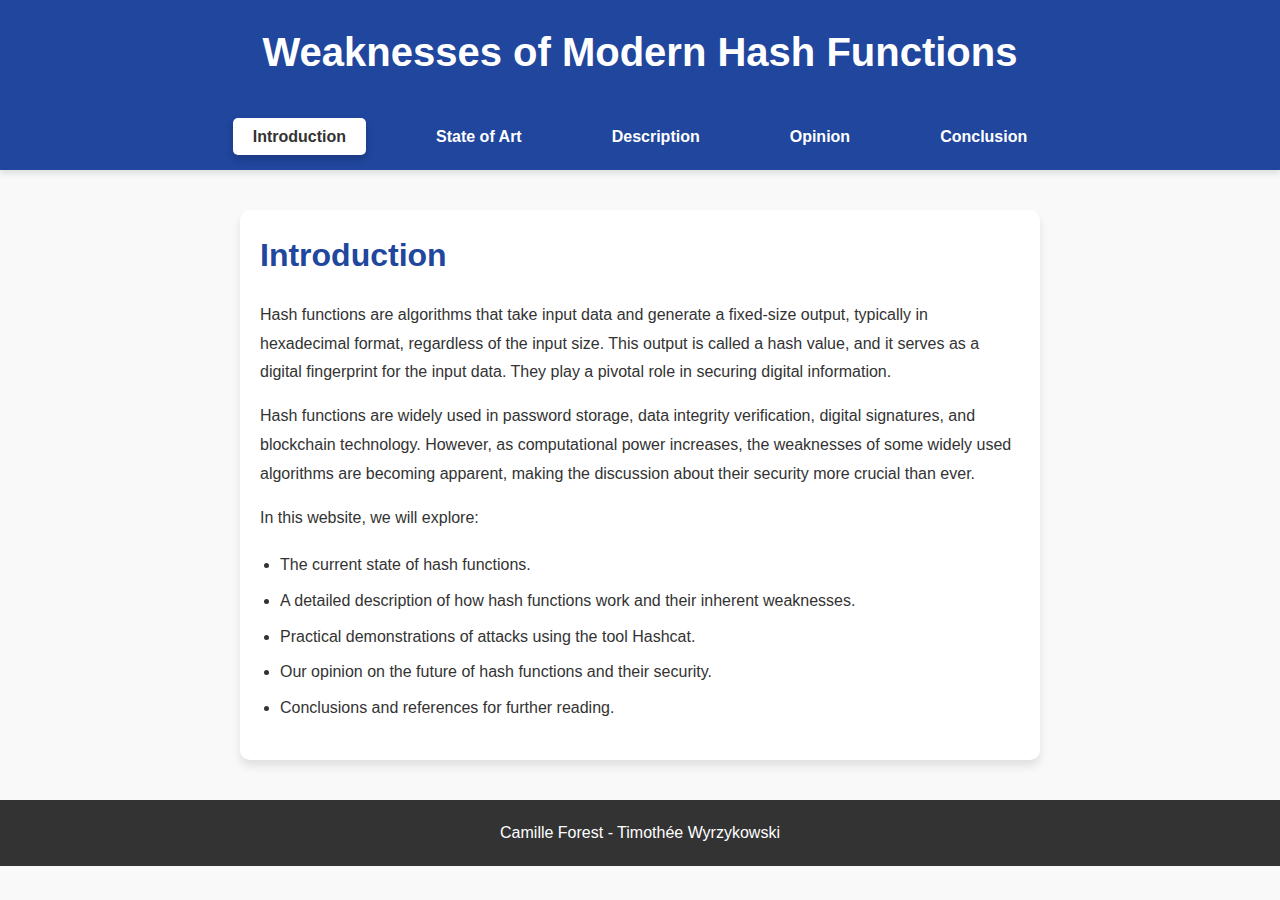
<file: index.html>
<!DOCTYPE html>
<html lang="en">

<head>
    <meta charset="UTF-8">
    <meta name="viewport" content="width=device-width, initial-scale=1.0">
    <title>Weaknesses of Modern Hash Functions</title>
    <link rel="stylesheet" href="style.css">
</head>

<body>
    <header>
        <h1>Weaknesses of Modern Hash Functions</h1>
        <nav>
            <ul>
                <li><a href="index.html" class="active">Introduction</a></li>
                <li><a href="state-of-art.html">State of Art</a></li>
                <li><a href="description.html">Description</a></li>
                <li><a href="opinion.html">Opinion</a></li>
                <li><a href="conclusion.html">Conclusion</a></li>
            </ul>
        </nav>
    </header>
    <main>
        <h2>Introduction</h2>
        <p>Hash functions are algorithms that take input data and generate a fixed-size output, typically in hexadecimal
            format, regardless of the input size. This output
            is called a hash value, and it serves as a digital fingerprint for the input data. They play a pivotal role
            in securing digital information.</p>
        <p>Hash functions are widely used in password storage, data integrity verification, digital signatures, and
            blockchain technology. However, as computational power increases, the weaknesses of some widely used
            algorithms are becoming apparent, making the discussion about their security more crucial than ever.</p>
        <p>In this website, we will explore:</p>
        <ul>
            <li>The current state of hash functions.</li>
            <li>A detailed description of how hash functions work and their inherent weaknesses.</li>
            <li>Practical demonstrations of attacks using the tool Hashcat.</li>
            <li>Our opinion on the future of hash functions and their security.</li>
            <li>Conclusions and references for further reading.</li>
        </ul>
    </main>

    <footer>
        <p>Camille Forest - Timothée Wyrzykowski</p>
    </footer>
</body>

</html>
</file>
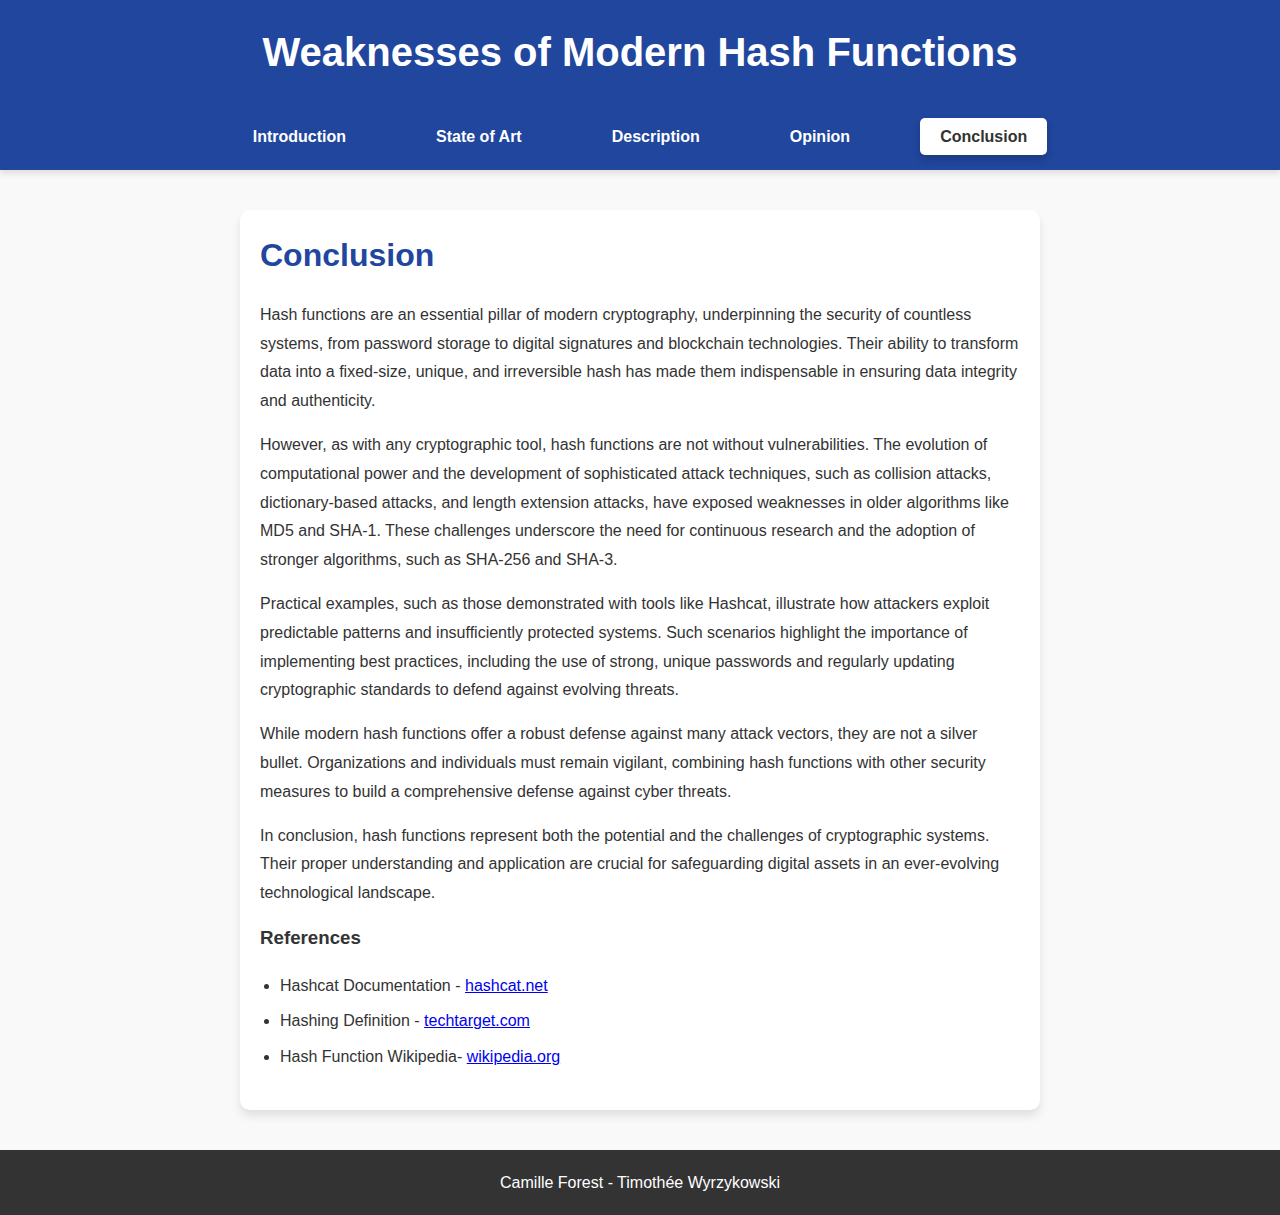
<file: conclusion.html>
<!DOCTYPE html>
<html lang="en">

<head>
    <meta charset="UTF-8">
    <meta name="viewport" content="width=device-width, initial-scale=1.0">
    <title>Weaknesses of Modern Hash Functions</title>
    <link rel="stylesheet" href="style.css">
</head>

<body>
    <header>
        <h1>Weaknesses of Modern Hash Functions</h1>
        <nav>
            <ul>
                <li><a href="index.html">Introduction</a></li>
                <li><a href="state-of-art.html">State of Art</a></li>
                <li><a href="description.html">Description</a></li>
                <li><a href="opinion.html">Opinion</a></li>
                <li><a href="conclusion.html" class="active">Conclusion</a></li>
            </ul>
        </nav>
    </header>
    <main>
        <h2>Conclusion</h2>
        <p>Hash functions are an essential pillar of modern cryptography, underpinning the security of countless
            systems, from password storage to digital signatures and blockchain technologies. Their ability to transform
            data into a fixed-size, unique, and irreversible hash has made them indispensable in ensuring data integrity
            and authenticity.</p>
        <p>However, as with any cryptographic tool, hash functions are not without vulnerabilities. The evolution of
            computational power and the development of sophisticated attack techniques, such as collision attacks,
            dictionary-based attacks, and length extension attacks, have exposed weaknesses in older algorithms like MD5
            and SHA-1. These challenges underscore the need for continuous research and the adoption of stronger
            algorithms, such as SHA-256 and SHA-3.</p>
        <p>Practical examples, such as those demonstrated with tools like Hashcat, illustrate how attackers exploit
            predictable patterns and insufficiently protected systems. Such scenarios highlight the importance of
            implementing best practices, including the use of strong, unique passwords and regularly updating
            cryptographic standards to defend against evolving threats.</p>
        <p>While modern hash functions offer a robust defense against many attack vectors, they are not a silver bullet.
            Organizations and individuals must remain vigilant, combining hash functions with other security measures to
            build a comprehensive defense against cyber threats.</p>
        <p>In conclusion, hash functions represent both the potential and the challenges of cryptographic systems. Their
            proper understanding and application are crucial for safeguarding digital assets in an ever-evolving
            technological landscape.</p>
        <h3>References</h3>
        <ul>
            <li>Hashcat Documentation - <a href="https://hashcat.net">hashcat.net</a></li>
            <li>Hashing Definition - <a
                    href="https://www.techtarget.com/searchdatamanagement/definition/hashing">techtarget.com</a></li>
            <li>Hash Function Wikipedia- <a href="https://en.wikipedia.org/wiki/Hash_function">wikipedia.org</a></li>
        </ul>
    </main>

    <footer>
        <p>Camille Forest - Timothée Wyrzykowski</p>
    </footer>
</body>

</html>
</file>
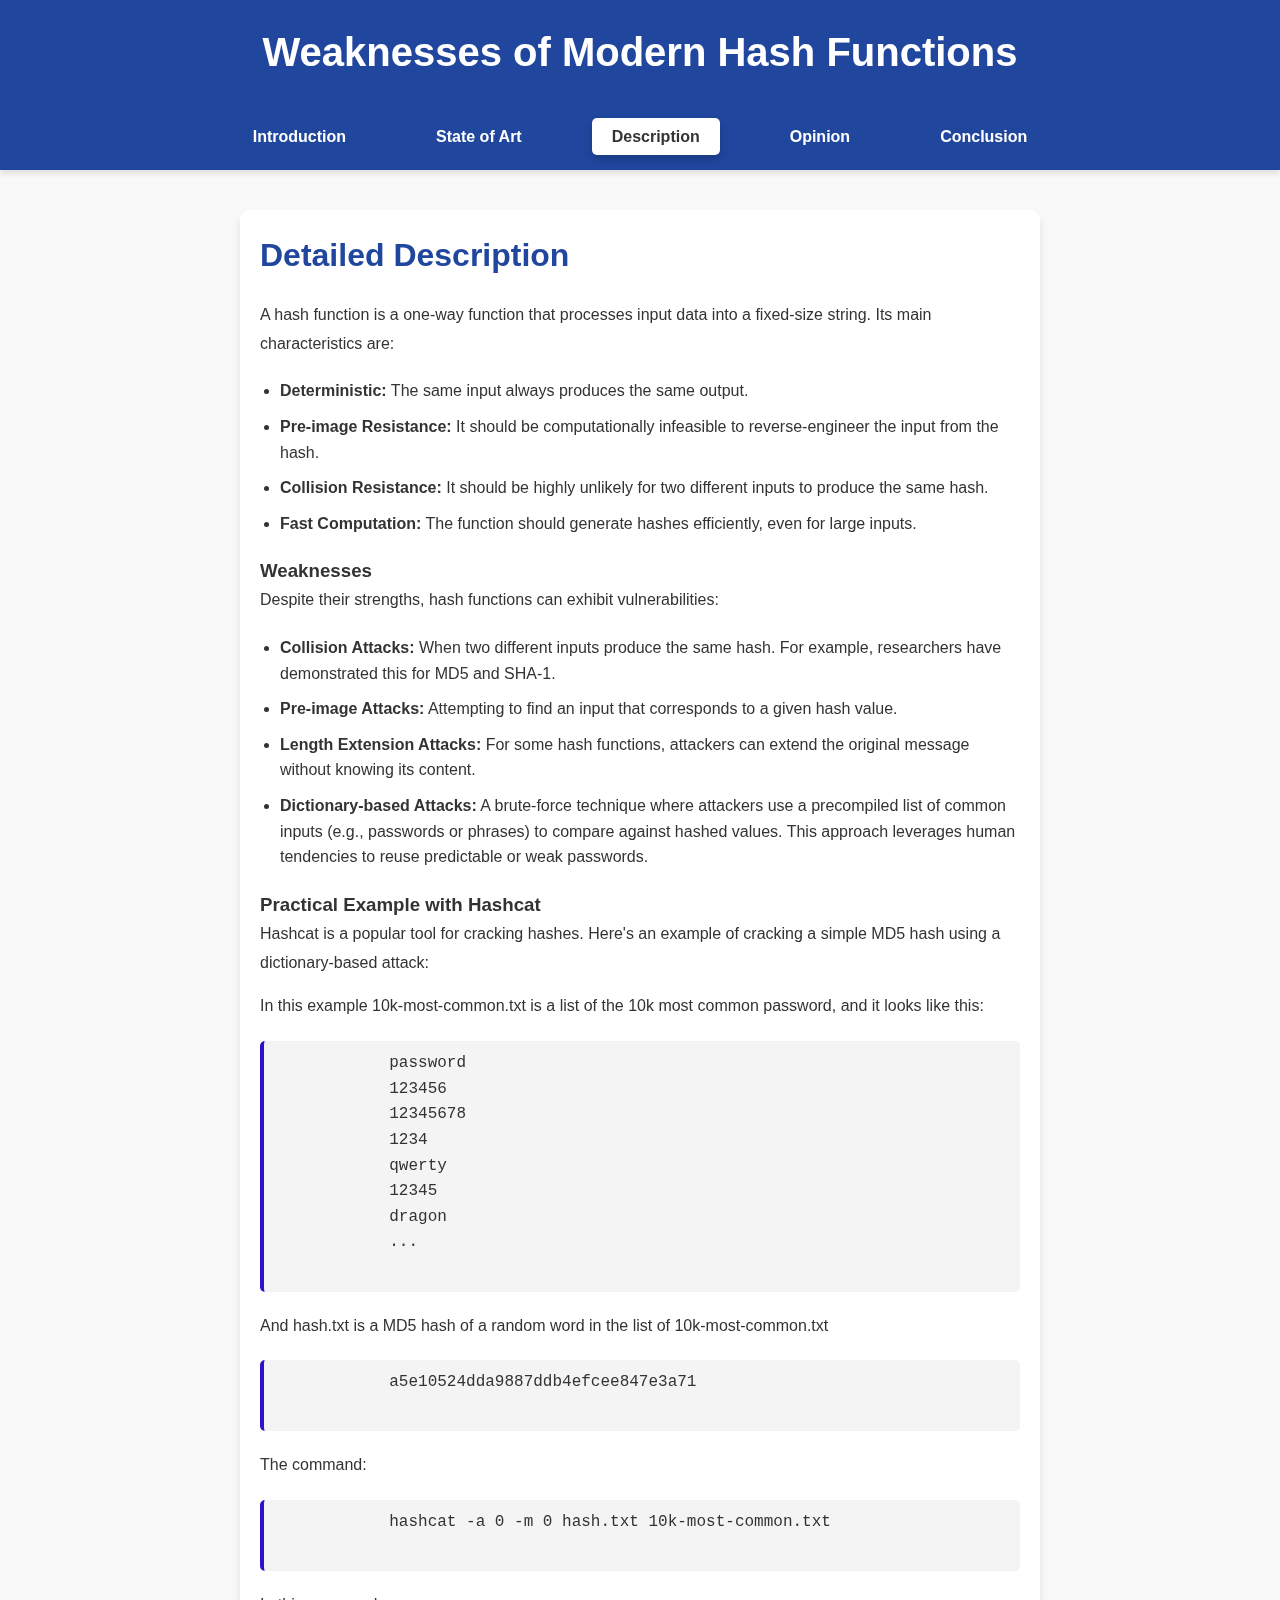
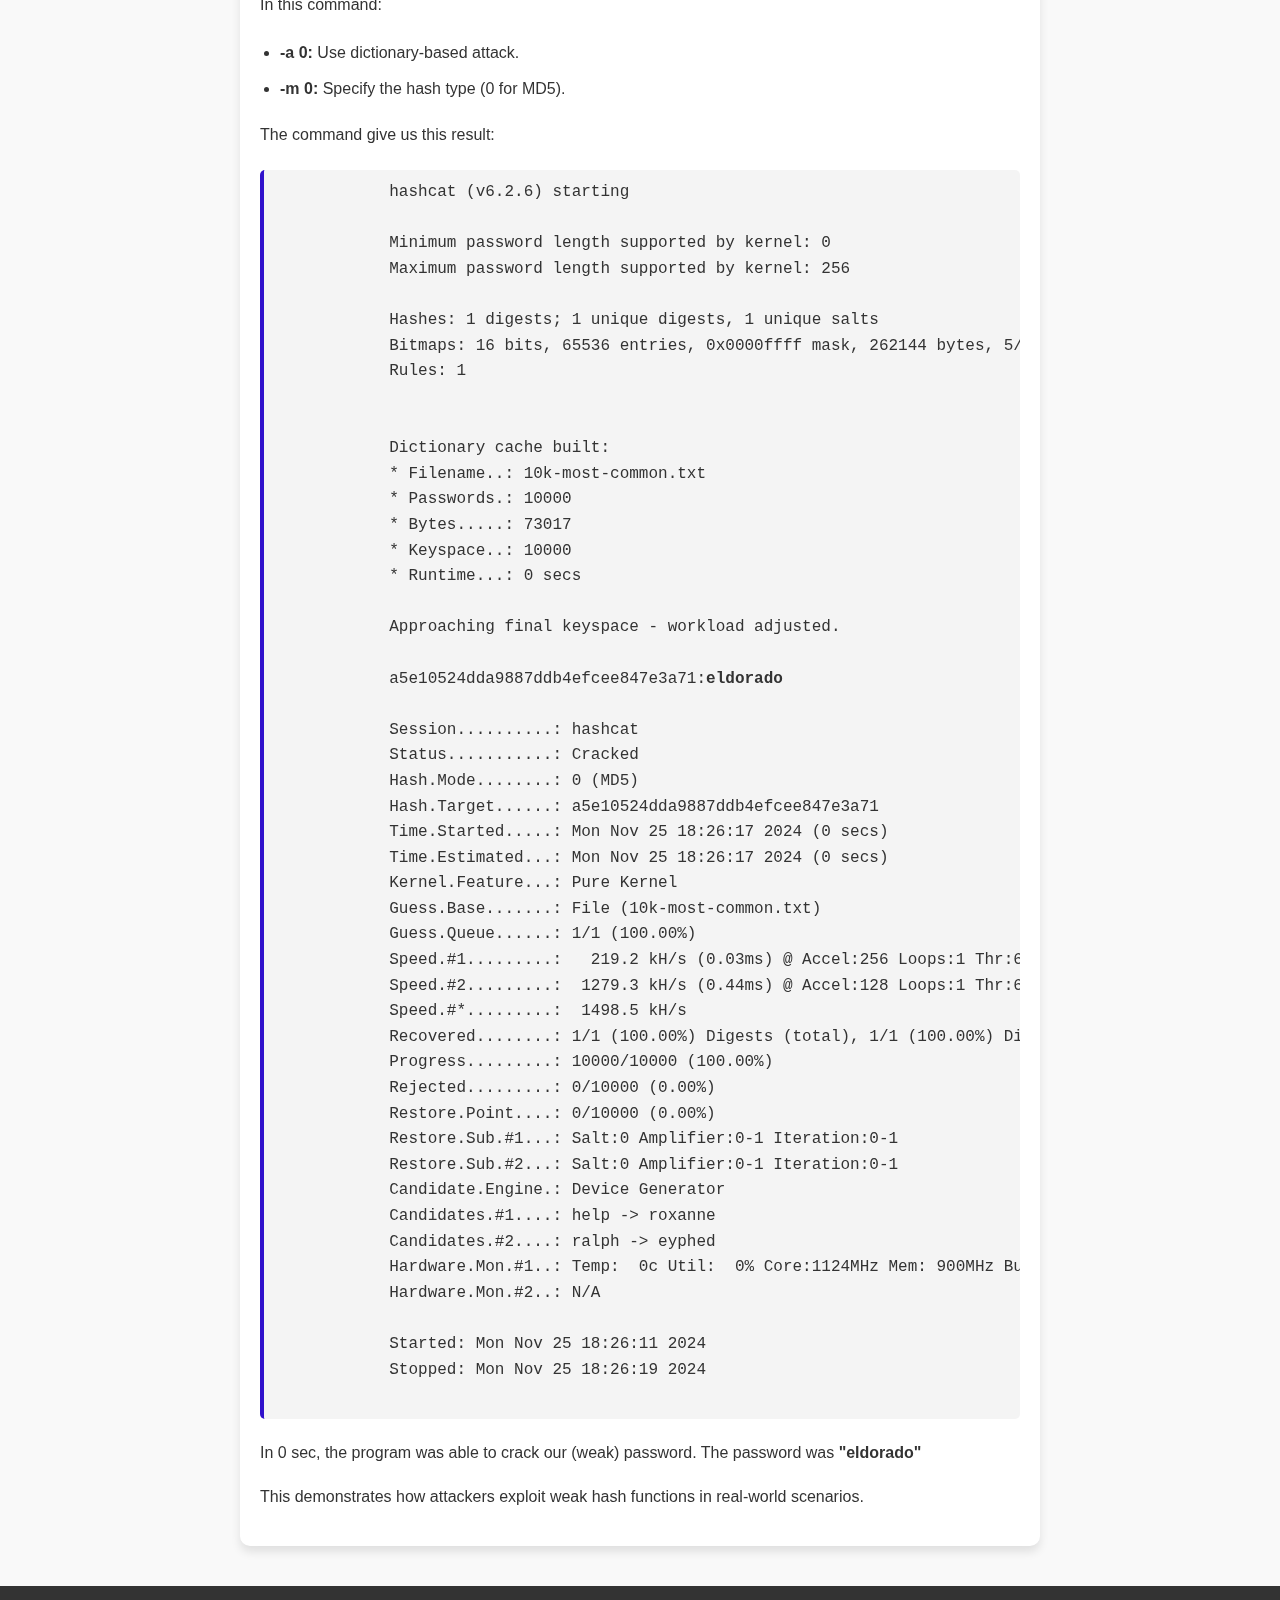
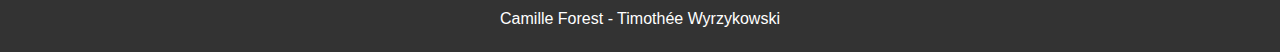
<file: description.html>
<!DOCTYPE html>
<html lang="en">

<head>
    <meta charset="UTF-8">
    <meta name="viewport" content="width=device-width, initial-scale=1.0">
    <title>Weaknesses of Modern Hash Functions</title>
    <link rel="stylesheet" href="style.css">
</head>

<body>
    <header>
        <h1>Weaknesses of Modern Hash Functions</h1>
        <nav>
            <ul>
                <li><a href="index.html">Introduction</a></li>
                <li><a href="state-of-art.html">State of Art</a></li>
                <li><a href="description.html" class="active">Description</a></li>
                <li><a href="opinion.html">Opinion</a></li>
                <li><a href="conclusion.html">Conclusion</a></li>
            </ul>
        </nav>
    </header>
    <main>
        <h2>Detailed Description</h2>
        <p>A hash function is a one-way function that processes input data into a fixed-size string. Its main
            characteristics are:</p>
        <ul>
            <li><strong>Deterministic:</strong> The same input always produces the same output.</li>
            <li><strong>Pre-image Resistance:</strong> It should be computationally infeasible to reverse-engineer the
                input from the hash.</li>
            <li><strong>Collision Resistance:</strong> It should be highly unlikely for two different inputs to produce
                the same hash.</li>
            <li><strong>Fast Computation:</strong> The function should generate hashes efficiently, even for large
                inputs.</li>
        </ul>
        <h3>Weaknesses</h3>
        <p>Despite their strengths, hash functions can exhibit vulnerabilities:</p>
        <ul>
            <li><strong>Collision Attacks:</strong> When two different inputs produce the same hash. For example,
                researchers have demonstrated this for MD5 and SHA-1.</li>
            <li><strong>Pre-image Attacks:</strong> Attempting to find an input that corresponds to a given hash value.
            </li>
            <li><strong>Length Extension Attacks:</strong> For some hash functions, attackers can extend the original
                message without knowing its content.</li>
            <li><strong>Dictionary-based Attacks:</strong> A brute-force technique where attackers use a precompiled
                list of common inputs (e.g., passwords or phrases) to compare against hashed values. This approach
                leverages human tendencies to reuse predictable or weak passwords.</li>
        </ul>
        <h3>Practical Example with Hashcat</h3>
        <p>Hashcat is a popular tool for cracking hashes. Here's an example of cracking a simple MD5 hash using a
            dictionary-based attack:</p>
        <p>In this example 10k-most-common.txt is a list of the 10k most common password, and it looks like this:</p>
        <pre>
            password
            123456
            12345678
            1234
            qwerty
            12345
            dragon
            ...
        </pre>
        <p>And hash.txt is a MD5 hash of a random word in the list of 10k-most-common.txt</p>
        <pre>
            a5e10524dda9887ddb4efcee847e3a71
        </pre>
        <p>The command:</p>
        <pre>
            hashcat -a 0 -m 0 hash.txt 10k-most-common.txt
        </pre>
        <p>In this command:</p>
        <ul>
            <li><strong>-a 0:</strong> Use dictionary-based attack.</li>
            <li><strong>-m 0:</strong> Specify the hash type (0 for MD5).</li>
        </ul>
        <p>The command give us this result:</p>
        <pre>
            hashcat (v6.2.6) starting
            
            Minimum password length supported by kernel: 0
            Maximum password length supported by kernel: 256

            Hashes: 1 digests; 1 unique digests, 1 unique salts
            Bitmaps: 16 bits, 65536 entries, 0x0000ffff mask, 262144 bytes, 5/13 rotates
            Rules: 1


            Dictionary cache built:
            * Filename..: 10k-most-common.txt
            * Passwords.: 10000
            * Bytes.....: 73017
            * Keyspace..: 10000
            * Runtime...: 0 secs

            Approaching final keyspace - workload adjusted.

            a5e10524dda9887ddb4efcee847e3a71:<strong>eldorado</strong>

            Session..........: hashcat
            Status...........: Cracked
            Hash.Mode........: 0 (MD5)
            Hash.Target......: a5e10524dda9887ddb4efcee847e3a71
            Time.Started.....: Mon Nov 25 18:26:17 2024 (0 secs)
            Time.Estimated...: Mon Nov 25 18:26:17 2024 (0 secs)
            Kernel.Feature...: Pure Kernel
            Guess.Base.......: File (10k-most-common.txt)
            Guess.Queue......: 1/1 (100.00%)
            Speed.#1.........:   219.2 kH/s (0.03ms) @ Accel:256 Loops:1 Thr:64 Vec:1
            Speed.#2.........:  1279.3 kH/s (0.44ms) @ Accel:128 Loops:1 Thr:64 Vec:1
            Speed.#*.........:  1498.5 kH/s
            Recovered........: 1/1 (100.00%) Digests (total), 1/1 (100.00%) Digests (new)
            Progress.........: 10000/10000 (100.00%)
            Rejected.........: 0/10000 (0.00%)
            Restore.Point....: 0/10000 (0.00%)
            Restore.Sub.#1...: Salt:0 Amplifier:0-1 Iteration:0-1
            Restore.Sub.#2...: Salt:0 Amplifier:0-1 Iteration:0-1
            Candidate.Engine.: Device Generator
            Candidates.#1....: help -> roxanne
            Candidates.#2....: ralph -> eyphed
            Hardware.Mon.#1..: Temp:  0c Util:  0% Core:1124MHz Mem: 900MHz Bus:4
            Hardware.Mon.#2..: N/A

            Started: Mon Nov 25 18:26:11 2024
            Stopped: Mon Nov 25 18:26:19 2024
        </pre>
        <p>In 0 sec, the program was able to crack our (weak) password. The password was <strong>"eldorado"</strong></p>

        <p>This demonstrates how attackers exploit weak hash functions in real-world scenarios.</p>
    </main>

    <footer>
        <p>Camille Forest - Timothée Wyrzykowski</p>
    </footer>
</body>

</html>
</file>
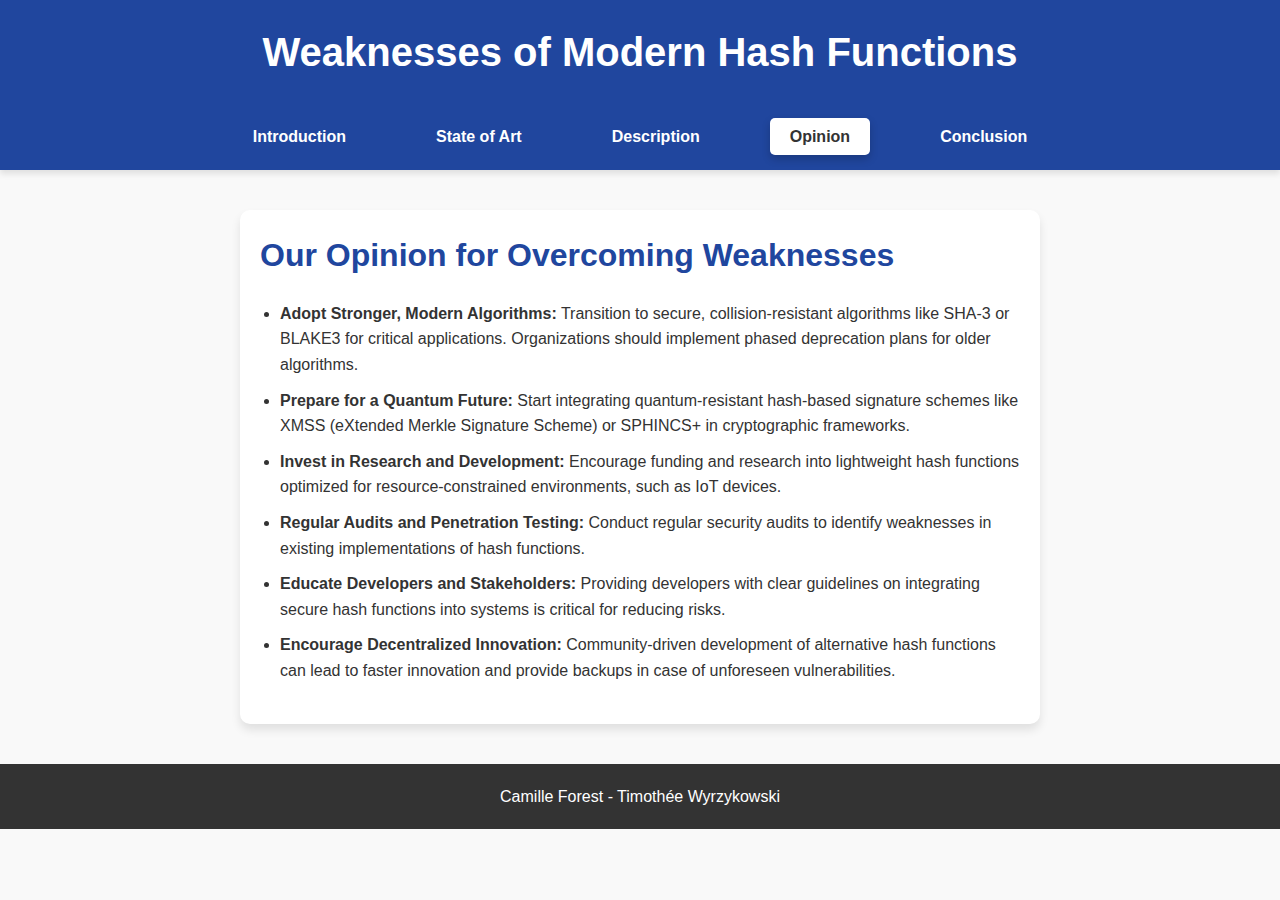
<file: opinion.html>
<!DOCTYPE html>
<html lang="en">

<head>
    <meta charset="UTF-8">
    <meta name="viewport" content="width=device-width, initial-scale=1.0">
    <title>Weaknesses of Modern Hash Functions</title>
    <link rel="stylesheet" href="style.css">
</head>

<body>
    <header>
        <h1>Weaknesses of Modern Hash Functions</h1>
        <nav>
            <ul>
                <li><a href="index.html">Introduction</a></li>
                <li><a href="state-of-art.html">State of Art</a></li>
                <li><a href="description.html">Description</a></li>
                <li><a href="opinion.html" class="active">Opinion</a></li>
                <li><a href="conclusion.html">Conclusion</a></li>
            </ul>
        </nav>
    </header>
    <main>
        <h2> Our Opinion for Overcoming Weaknesses</h2>
        <ul>
            <li><strong>Adopt Stronger, Modern Algorithms:</strong> Transition to secure, collision-resistant algorithms
                like SHA-3 or BLAKE3 for critical applications. Organizations should implement phased deprecation plans
                for older algorithms.</li>
            <li><strong>Prepare for a Quantum Future:</strong> Start integrating quantum-resistant hash-based signature
                schemes like XMSS (eXtended Merkle Signature Scheme) or SPHINCS+ in cryptographic frameworks.</li>
            <li><strong>Invest in Research and Development:</strong> Encourage funding and research into lightweight
                hash functions optimized for resource-constrained environments, such as IoT devices.</li>
            <li><strong>Regular Audits and Penetration Testing:</strong> Conduct regular security audits to identify
                weaknesses in existing implementations of hash functions.</li>
            <li><strong>Educate Developers and Stakeholders:</strong> Providing developers with clear guidelines on
                integrating secure hash functions into systems is critical for reducing risks.</li>
            <li><strong>Encourage Decentralized Innovation:</strong> Community-driven development of alternative hash
                functions can lead to faster innovation and provide backups in case of unforeseen vulnerabilities.</li>
        </ul>
    </main>

    <footer>
        <p>Camille Forest - Timothée Wyrzykowski</p>
    </footer>
</body>

</html>
</file>
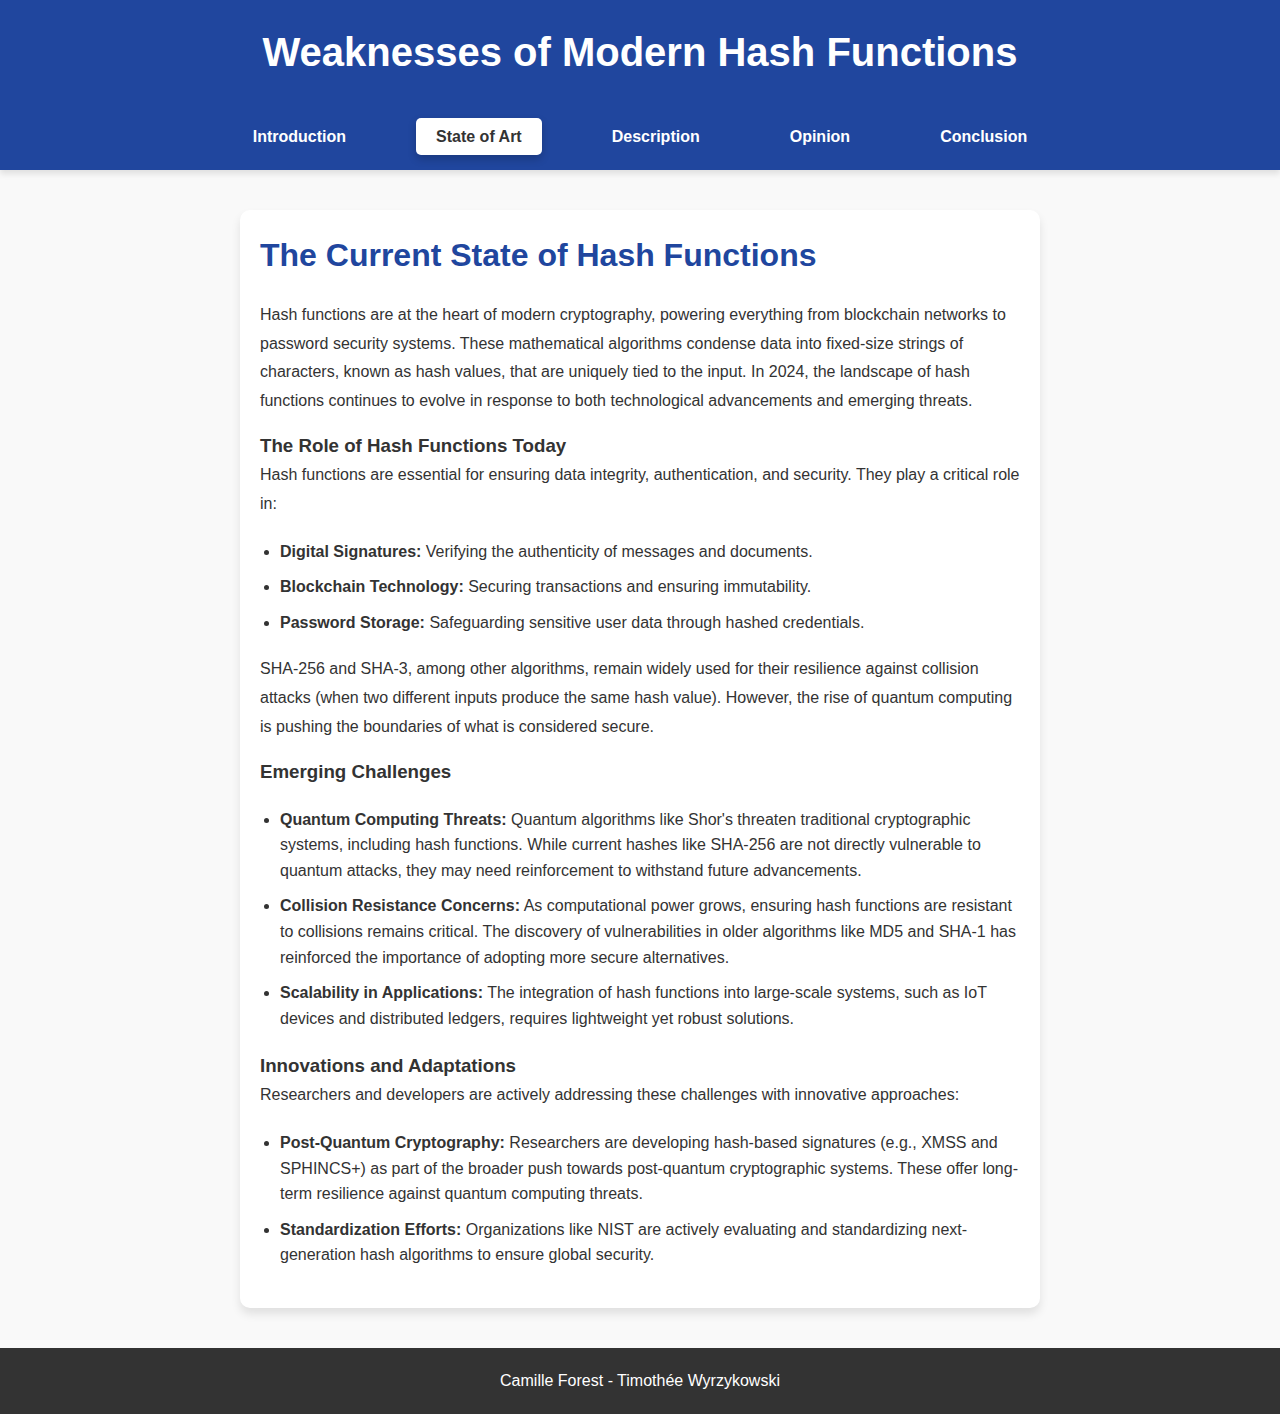
<file: state-of-art.html>
<!DOCTYPE html>
<html lang="en">

<head>
    <meta charset="UTF-8">
    <meta name="viewport" content="width=device-width, initial-scale=1.0">
    <title>Weaknesses of Modern Hash Functions</title>
    <link rel="stylesheet" href="style.css">
</head>

<body>
    <header>
        <h1>Weaknesses of Modern Hash Functions</h1>
        <nav>
            <ul>
                <li><a href="index.html">Introduction</a></li>
                <li><a href="state-of-art.html" class="active">State of Art</a></li>
                <li><a href="description.html">Description</a></li>
                <li><a href="opinion.html">Opinion</a></li>
                <li><a href="conclusion.html">Conclusion</a></li>
            </ul>
        </nav>
    </header>
    <main>
        <h2>The Current State of Hash Functions</h2>
        <p>Hash functions are at the heart of modern cryptography, powering everything from blockchain networks to
            password security systems. These mathematical algorithms condense data into fixed-size strings of
            characters,
            known as hash values, that are uniquely tied to the input. In 2024, the landscape of hash functions
            continues to evolve in response to both technological advancements and emerging threats.</p>

        <h3>The Role of Hash Functions Today</h3>
        <p>Hash functions are essential for ensuring data integrity, authentication, and security. They play a critical
            role in:</p>
        <ul>
            <li><strong>Digital Signatures:</strong> Verifying the authenticity of messages and documents.</li>
            <li><strong>Blockchain Technology:</strong> Securing transactions and ensuring immutability.</li>
            <li><strong>Password Storage:</strong> Safeguarding sensitive user data through hashed credentials.</li>
        </ul>
        <p>SHA-256 and SHA-3, among other algorithms, remain widely used for their resilience against collision attacks
            (when two different inputs produce the same hash value). However, the rise of quantum computing is pushing
            the boundaries of what is considered secure.</p>

        <h3>Emerging Challenges</h3>
        <ul>
            <li><strong>Quantum Computing Threats:</strong> Quantum algorithms like Shor's threaten traditional
                cryptographic systems, including hash functions. While current hashes like SHA-256 are not directly
                vulnerable to quantum attacks, they may need reinforcement to withstand future advancements.</li>
            <li><strong>Collision Resistance Concerns:</strong> As computational power grows, ensuring hash functions
                are resistant to collisions remains critical. The discovery of vulnerabilities in older algorithms like
                MD5 and SHA-1 has reinforced the importance of adopting more secure alternatives.</li>
            <li><strong>Scalability in Applications:</strong> The integration of hash functions into large-scale
                systems, such as IoT devices and distributed ledgers, requires lightweight yet robust solutions.</li>
        </ul>

        <h3>Innovations and Adaptations</h3>
        <p>Researchers and developers are actively addressing these challenges with innovative approaches:</p>
        <ul>
            <li><strong>Post-Quantum Cryptography:</strong> Researchers are developing hash-based signatures (e.g., XMSS
                and SPHINCS+) as part of the broader push towards post-quantum cryptographic systems. These offer
                long-term resilience against quantum computing threats.</li>
            <li><strong>Standardization Efforts:</strong> Organizations like NIST are actively evaluating and
                standardizing next-generation hash algorithms to ensure global security.</li>
        </ul>
    </main>

    <footer>
        <p>Camille Forest - Timothée Wyrzykowski</p>
    </footer>
</body>

</html>
</file>
<file: style.css>
/* General Reset */
* {
    margin: 0;
    padding: 0;
    box-sizing: border-box;
}

body {
    font-family: 'Roboto', Arial, sans-serif;
    line-height: 1.6;
    margin: 0;
    padding: 0;
    background-color: #f9f9f9;
    color: #333;
}

/* Header Styles */
header {
    background: rgb(32, 70, 158);
    color: #fff;
    padding: 20px 0;
    text-align: center;
    box-shadow: 0 4px 6px rgba(0, 0, 0, 0.1);
}

header h1 {
    font-size: 2.5rem;
    margin-bottom: 40px;
}

nav ul {
    list-style: none;
    display: flex;
    justify-content: center;
    gap: 20px;
}

nav ul li {
    margin-right: 15px;
    margin-left: 15px;
}

nav ul li a {
    color: #fff;
    text-decoration: none;
    font-weight: bold;
    padding: 10px 20px;
    border-radius: 5px;
    transition: background 0.3s ease;
}

nav ul li a:hover {
    background: rgba(255, 255, 255, 0.2);
}

/* Highlight Active Page */
nav ul li a.active {
    background: #fff;
    color: #333;
    font-weight: bold;
    box-shadow: 0 4px 8px rgba(0, 0, 0, 0.2);
}

/* Main Content */
main {
    background: #fff;
    max-width: 800px;
    margin: 40px auto;
    padding: 20px;
    border-radius: 10px;
    box-shadow: 0 6px 10px rgba(0, 0, 0, 0.1);
}

main h2 {
    font-size: 2rem;
    margin-bottom: 20px;
    color: rgb(32, 70, 158);
}

main p {
    margin-bottom: 15px;
    line-height: 1.8;
}

main ul {
    list-style-type: disc;
    margin: 20px 0;
    padding-left: 20px;
}

main ul li {
    margin-bottom: 10px;
}

pre {
    background: #f4f4f4;
    border-left: 4px solid #3011cb;
    padding: 10px;
    margin: 20px 0;
    border-radius: 5px;
    font-family: 'Courier New', monospace;
    overflow-x: auto;
}

/* Footer Styles */
footer {
    text-align: center;
    padding: 20px;
    background: #333;
    color: #fff;
    position: relative;
    bottom: 0;
    width: 100%;
    margin-top: 40px;
}

/* Button Links (Optional) */
button {
    background: linear-gradient(135deg, #6a11cb, #2575fc);
    color: #fff;
    border: none;
    padding: 10px 20px;
    border-radius: 5px;
    font-size: 1rem;
    cursor: pointer;
    transition: background 0.3s ease;
}

button:hover {
    background: linear-gradient(135deg, #2575fc, #6a11cb);
}

/* Responsive Design */
@media (max-width: 768px) {
    nav ul {
        flex-direction: column;
        gap: 10px;
    }

    main {
        padding: 15px;
    }

    header h1 {
        font-size: 2rem;
    }
}
</file>
